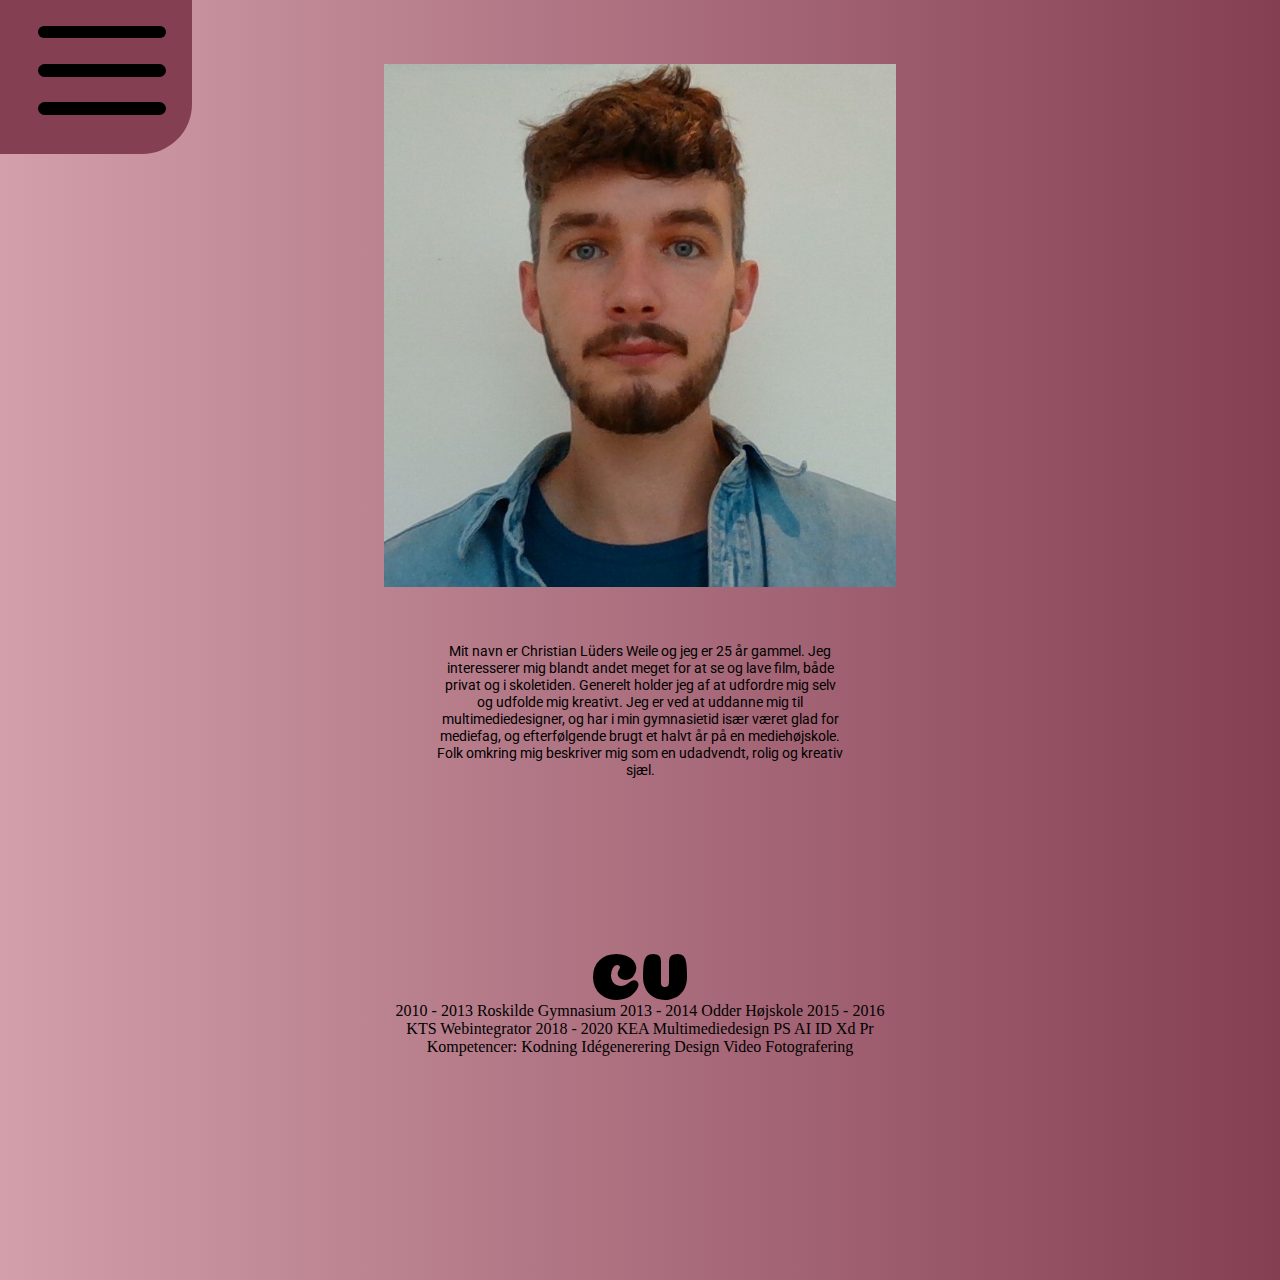
<file: eksamen/om.html>
<!DOCTYPE html>
<html lang="da">

<head>
    <link rel="icon" href="img/favicon.ico" type="image/x-icon" />
    <meta charset="utf-8">
    <meta name="viewport" content="width=device-width, initial-scale=1.0">
    <link rel="stylesheet" href="style.css">
    <link href="https://fonts.googleapis.com/css?family=Coiny|Roboto" rel="stylesheet">
    <title>Om</title>
</head>

<body>
    <header>


        <div class="hbutton" onclick="openSidebar()">

            <div class="mb"></div>
            <div class="mb"></div>
            <div class="mb"></div>
        </div>

        <nav id="burgermenu" class="menu_frem">
            <div class="a2">
                <span onclick="closeSidebar()" class="x">
                    X
                </span>
            </div>

            <a class="blackbox" href="index.html">
                <p class="menutxt">Forside</p>
            </a>

            <a class="blackbox" href="bagom.html">
                <p class="menutxt">Bagom</p>
            </a>
            <a class="blackbox" href="om.html">

                <p class="menutxt">Om</p>
            </a>
            <div class="dropdown">
                <a class="blackbox dropbtn" id="temamenu" onclick="temapop()">

                    <p class="menutxt">Tema</p>
                </a>
                <div class="dropdown-content">
                    <a href="tema1.html">Tema 1</a>
                    <a href="tema2.html">Tema 2</a>
                    <a href="tema3.html">Tema 3</a>
                    <a href="tema4.html">Tema 4</a>
                </div>
            </div>
        </nav>
    </header>
    <div id="wrapper">
        <div class="box">
            <img src="img/selvportraet.jpeg" alt="Christian uden smil">
            <p>Mit navn er Christian Lüders Weile og jeg er 25 år gammel. Jeg interesserer mig blandt andet meget for at se og lave film, både privat og i skoletiden. Generelt holder jeg af at udfordre mig selv og udfolde mig kreativt. Jeg er ved at uddanne mig til multimediedesigner, og har i min gymnasietid især været glad for mediefag, og efterfølgende brugt et halvt år på en mediehøjskole. Folk omkring mig beskriver mig som en udadvendt, rolig og kreativ sjæl. </p>
            <p>





                <h2>CV</h2>




                2010 - 2013 Roskilde Gymnasium

                2013 - 2014 Odder Højskole

                2015 - 2016 KTS
                Webintegrator


                2018 - 2020 KEA
                Multimediedesign

                PS AI ID
                Xd Pr
                Kompetencer:
                Kodning
                Idégenerering
                Design
                Video
                Fotografering




        </div>


    </div>
    <script src="javascript.js"></script>
</body>


</html>
</file>
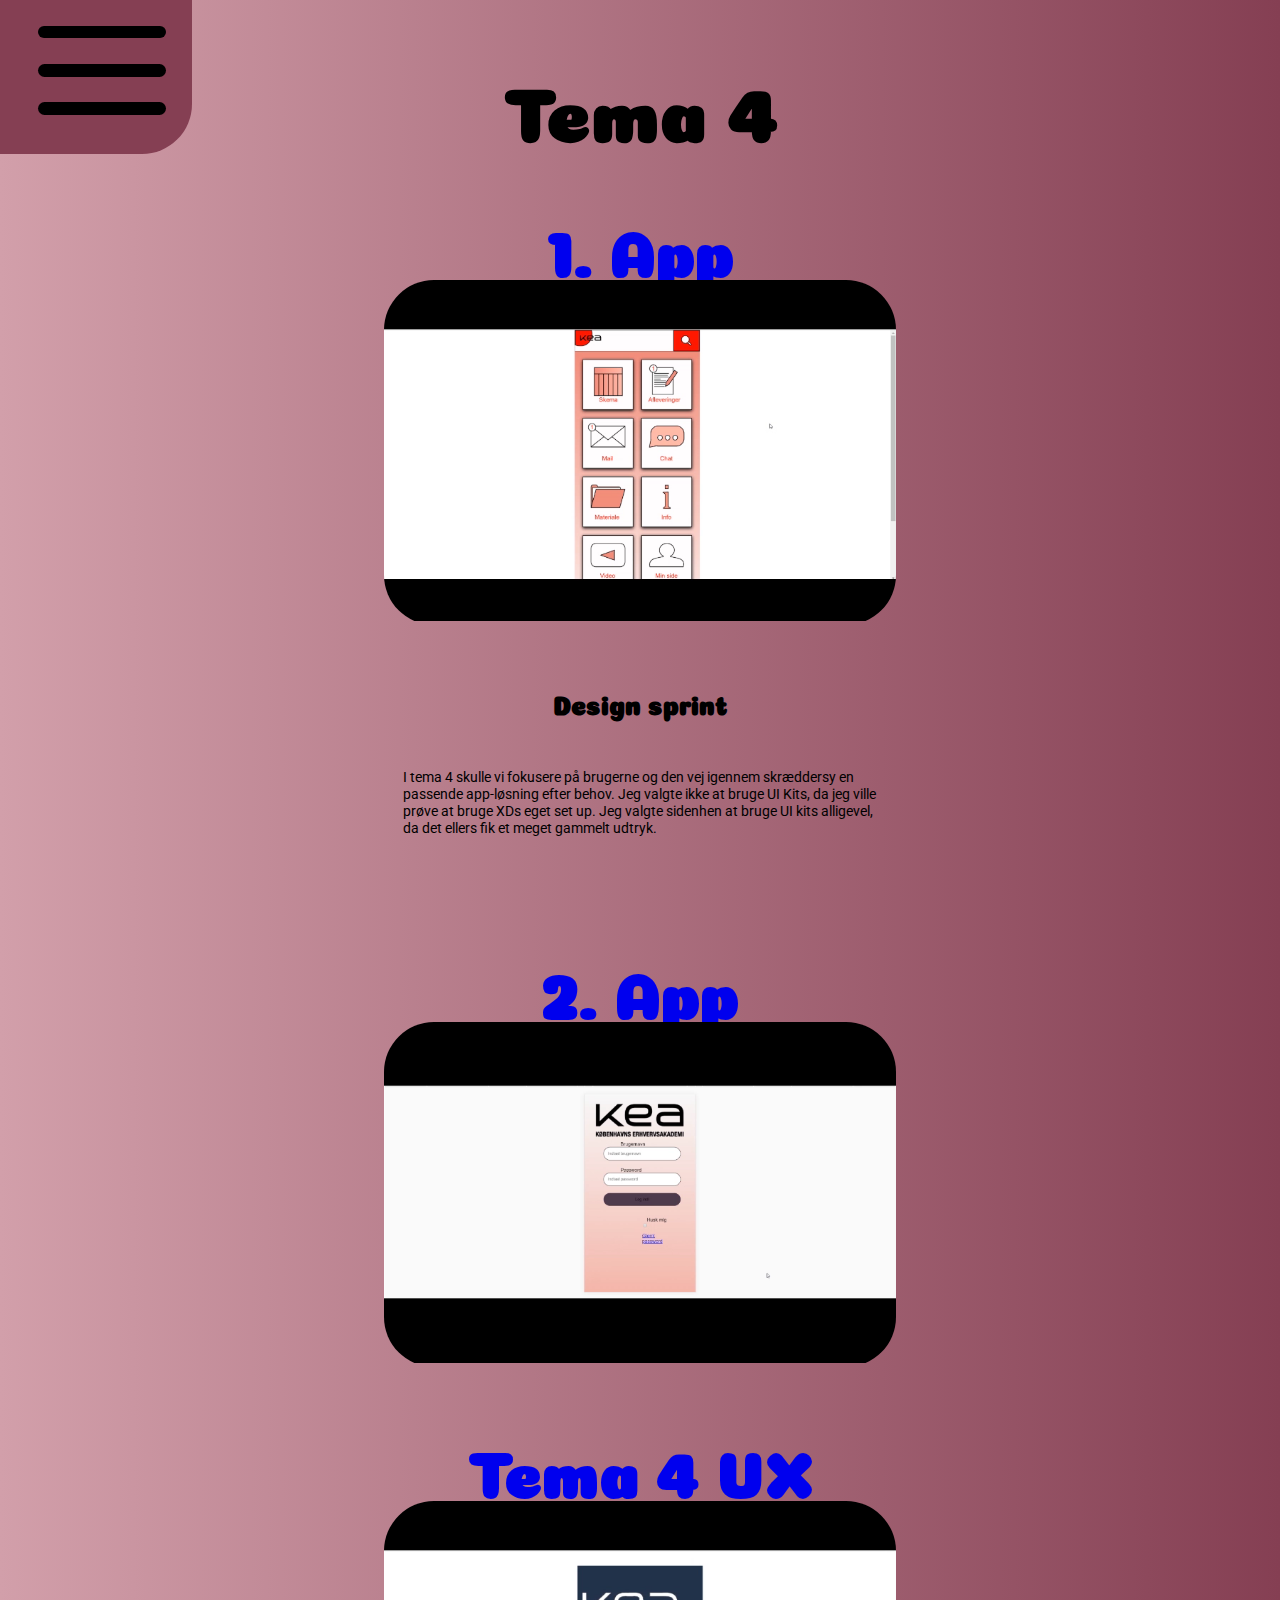
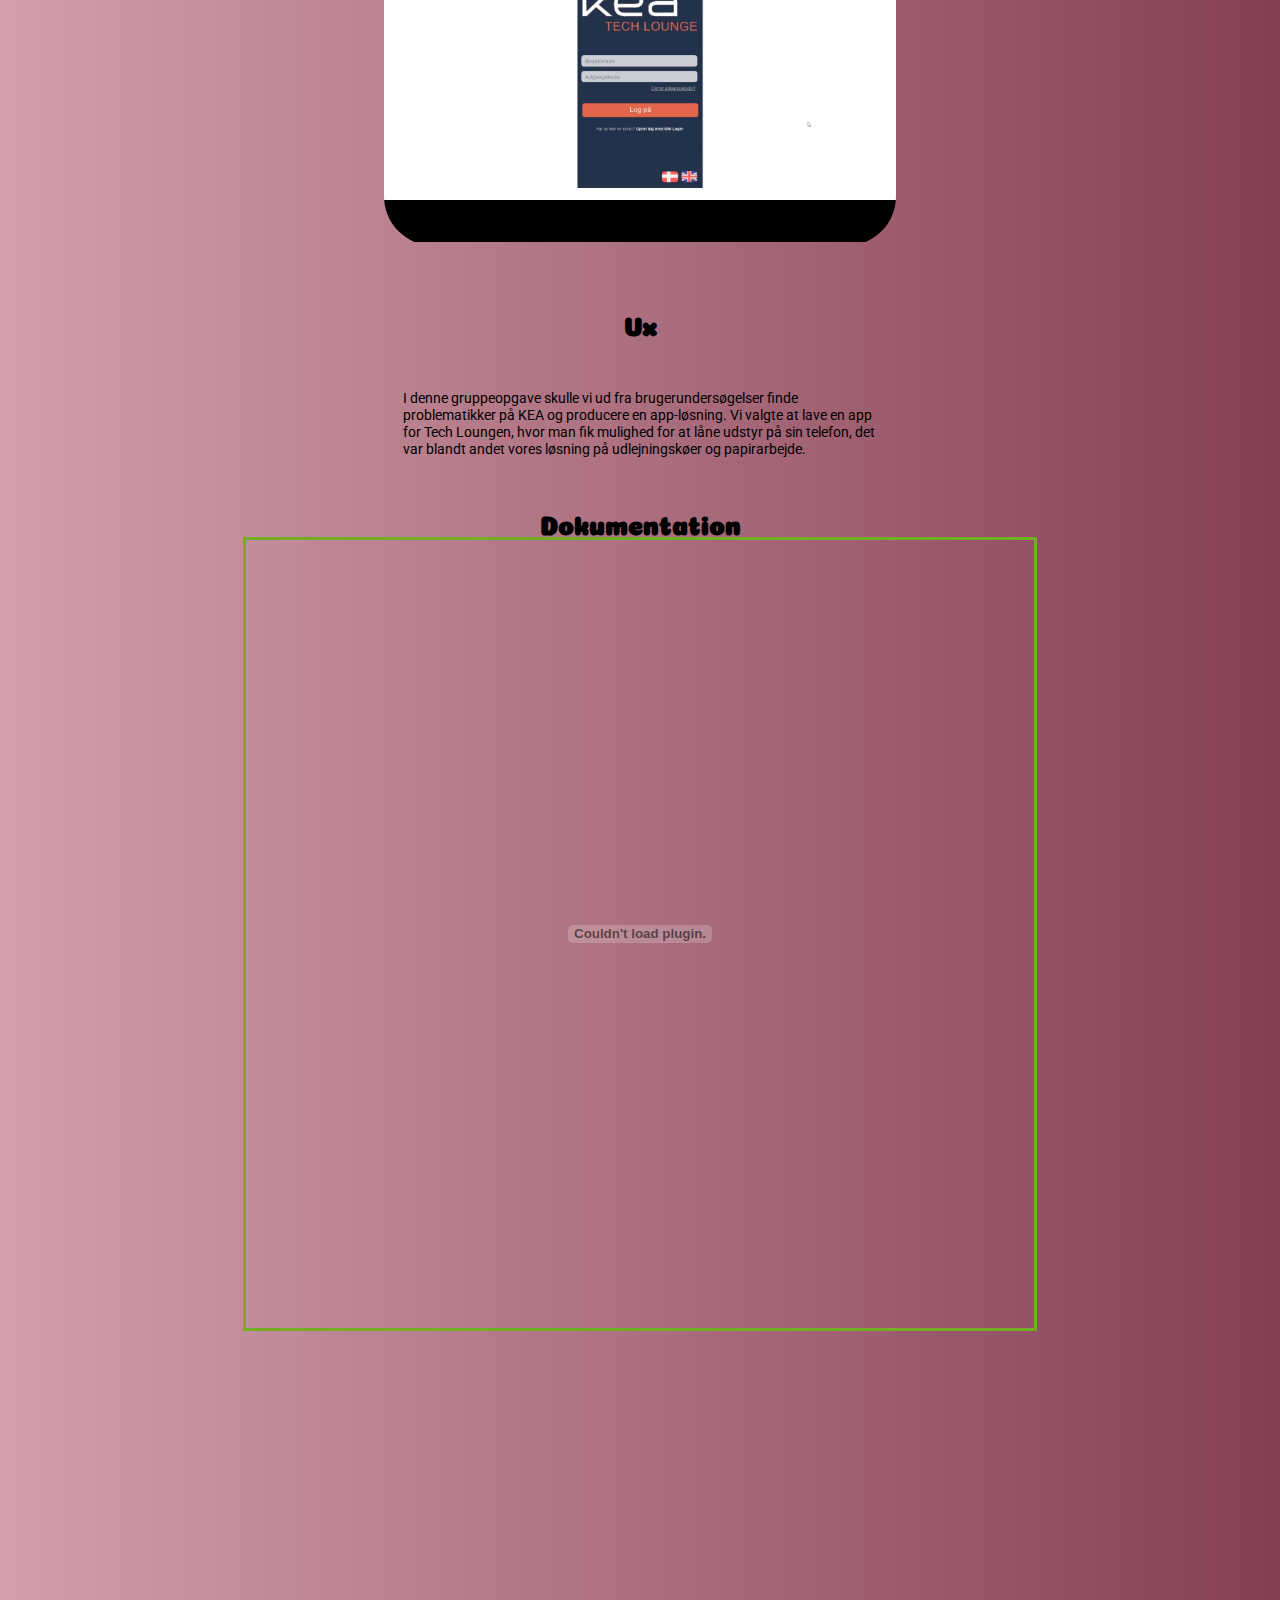
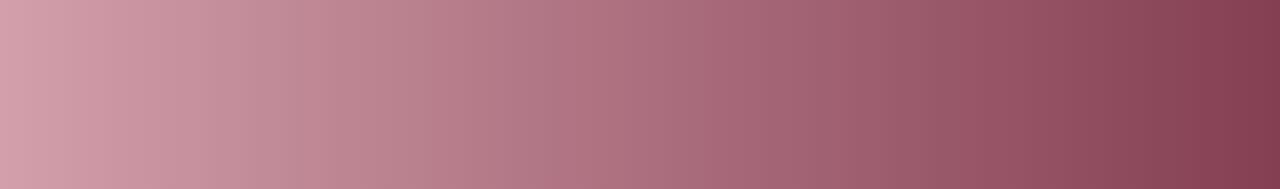
<file: eksamen/tema4.html>
<!DOCTYPE html>
<html lang="da">

<head>
    <link rel="icon" href="img/favicon.ico" type="image/x-icon" />
    <meta charset="utf-8">
    <meta name="robots" content="noindex">
    <meta name="viewport" content="width=device-width, initial-scale=1.0">
    <link rel="stylesheet" href="style.css">
    <link href="https://fonts.googleapis.com/css?family=Coiny|Roboto" rel="stylesheet">
    <title>Tema4</title>
</head>

<body>
    <header>


        <div class="hbutton" onclick="openSidebar()">

            <div class="mb"></div>
            <div class="mb"></div>
            <div class="mb"></div>
        </div>

        <nav id="burgermenu" class="menu_frem">
            <div class="a2">
                <span onclick="closeSidebar()" class="x">
                    X
                </span>
            </div>

            <a class="blackbox" href="index.html">
                <p class="menutxt">Forside</p>
            </a>

            <a class="blackbox" href="bagom.html">
                <p class="menutxt">Bagom</p>
            </a>
            <a class="blackbox" href="om.html">

                <p class="menutxt">Om</p>
            </a>
            <div class="dropdown">
                <a class="blackbox dropbtn" id="temamenu" onclick="temapop()">

                    <p class="menutxt">Tema</p>
                </a>
                <div class="dropdown-content">
                    <a href="tema1.html">Tema 1</a>
                    <a href="tema2.html">Tema 2</a>
                    <a href="tema3.html">Tema 3</a>
                    <a href="tema4.html">Tema 4</a>
                </div>
            </div>
        </nav>
    </header>
    <div id="wrapperb">
        <h1>Tema 4</h1>
        <div class="box">
            <a href="https://xd.adobe.com/view/dcfc581f-979b-4abe-74ac-e486ca732e2a-aacd/?fullscreen" target="_blank">
                <h2>1. App</h2>
            </a>
            <div class="video-frame">
                <video class="tema1" src="video/app1.mp4" preload></video>
            </div>
        </div>
        <div class="temaheadline">
            <h2>Design sprint</h2>
        </div>
        <div class="tematxt">
            <p>I tema 4 skulle vi fokusere på brugerne og den vej igennem skræddersy en passende app-løsning efter behov. Jeg valgte ikke at bruge UI Kits, da jeg ville prøve at bruge XDs eget set up. Jeg valgte sidenhen at bruge UI kits alligevel, da det ellers fik et meget gammelt udtryk.</p>

        </div>




        <div class="box">
            <a href="http://home8.dk/kea/04-ux/04_03_01web/?2">
                <h2>2. App</h2>
            </a>
            <div class="video-frame">
                <video class="tema1" src="video/app.mp4" preload></video>
            </div>


        </div>

        <div class="box">
            <a href="https://xd.adobe.com/view/83352dc5-afb7-41f9-6353-38c3e7c94575-f504/?fullscreen" target="_blank">
                <h2>Tema 4 UX</h2>
            </a>
            <div class="video-frame">
                <video class="tema1" src="video/mobilapp.mp4" preload></video>
            </div>

        </div>
        <div class="temaheadline">
            <h2>Ux</h2>
        </div>
        <div class="tematxt">
            <p>I denne gruppeopgave skulle vi ud fra brugerundersøgelser finde problematikker på KEA og producere en app-løsning. Vi valgte at lave en app for Tech Loungen, hvor man fik mulighed for at låne udstyr på sin telefon, det var blandt andet vores løsning på udlejningskøer og papirarbejde.</p>
        </div>
        <div class="pdfbox">
            <div class="temaheadline">
                <h2>Dokumentation</h2>
            </div>
            <object class="center" id="moodboardtema1" data="img/04_04_02_temadokumentation_ChristianLüdersWeile.pdf" type="application/pdf">

            </object>
        </div>
    </div>
    <script src="javascript.js"></script>
</body>


</html>
</file>
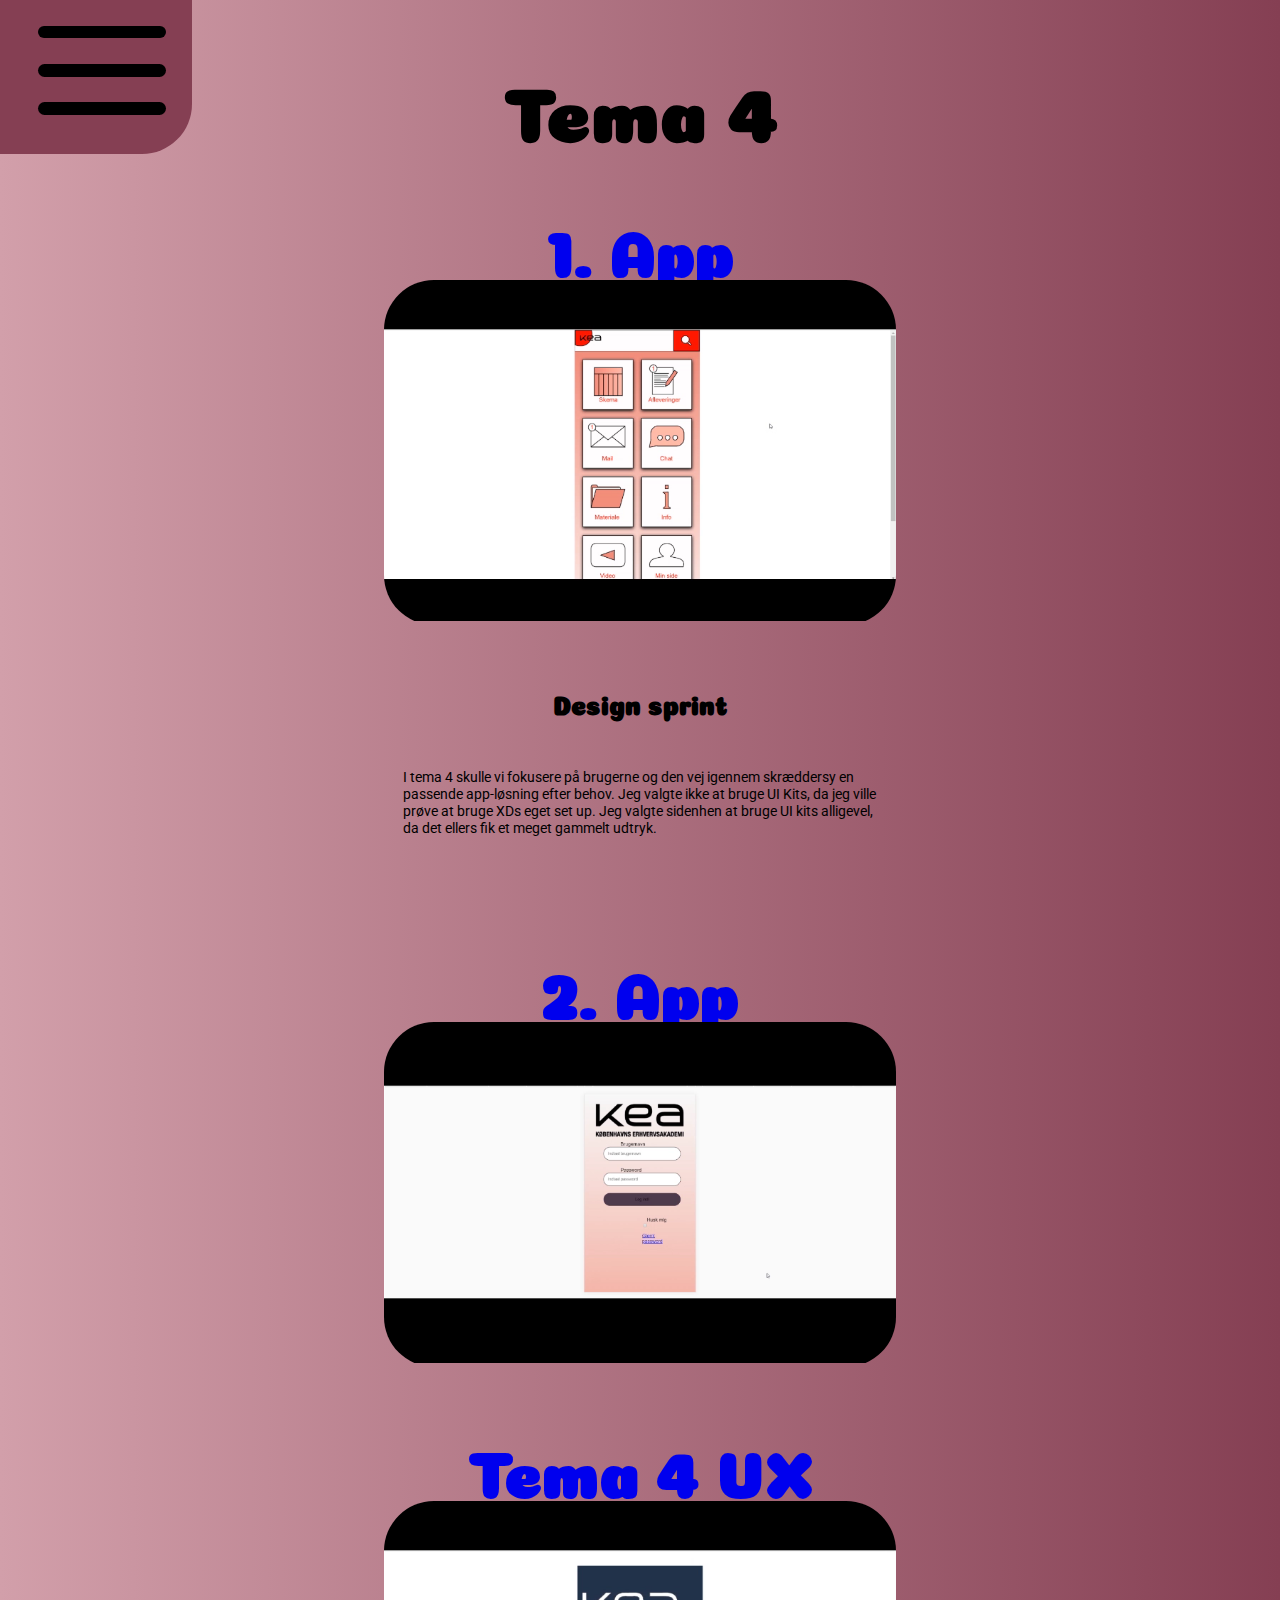
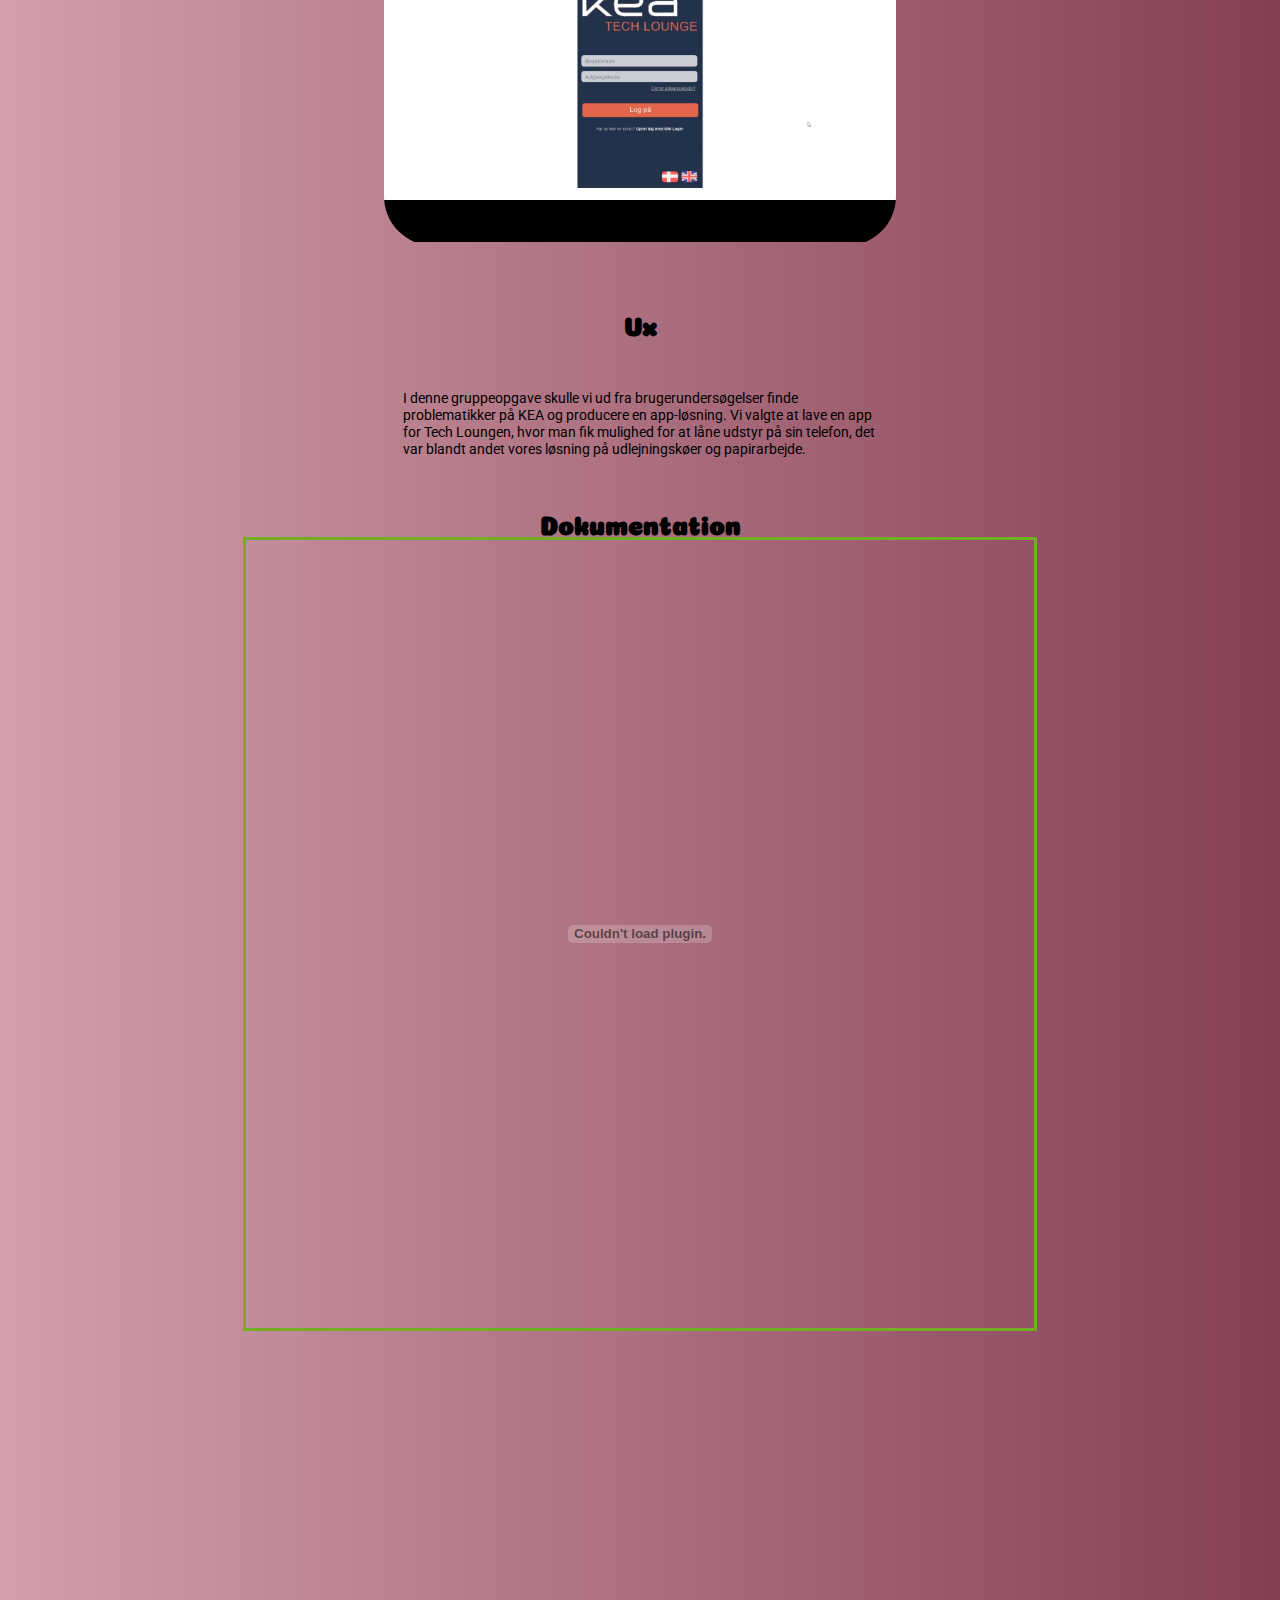
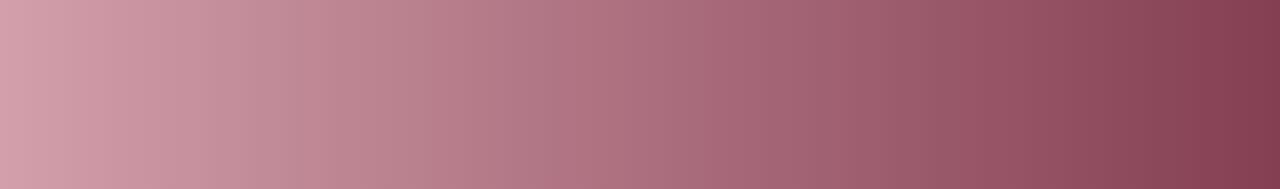
<file: eksamen/eksamen/tema4.html>
<!DOCTYPE html>
<html lang="da">

<head>
    <link rel="icon" href="img/favicon.ico" type="image/x-icon" />
    <meta charset="utf-8">
    <meta name="viewport" content="width=device-width, initial-scale=1.0">
    <link rel="stylesheet" href="style.css">
    <link href="https://fonts.googleapis.com/css?family=Coiny|Roboto" rel="stylesheet">
    <title>Tema4</title>
</head>

<body>
    <header>


        <div class="hbutton" onclick="openSidebar()">

            <div class="mb"></div>
            <div class="mb"></div>
            <div class="mb"></div>
        </div>

        <nav id="burgermenu" class="menu_frem">
            <div class="a2">
                <span onclick="closeSidebar()" class="x">
                    X
                </span>
            </div>

            <a class="blackbox" href="index.html">
                <p class="menutxt">Forside</p>
            </a>

            <a class="blackbox" href="bagom.html">
                <p class="menutxt">Bagom</p>
            </a>
            <a class="blackbox" href="om.html">

                <p class="menutxt">Om</p>
            </a>
            <div class="dropdown">
                <a class="blackbox dropbtn" id="temamenu" onclick="temapop()">

                    <p class="menutxt">Tema</p>
                </a>
                <div class="dropdown-content">
                    <a href="tema1.html">Tema 1</a>
                    <a href="tema2.html">Tema 2</a>
                    <a href="tema3.html">Tema 3</a>
                    <a href="tema4.html">Tema 4</a>
                </div>
            </div>
        </nav>
    </header>
    <div id="wrapperb">
        <h1>Tema 4</h1>
        <div class="box">
            <a href="https://xd.adobe.com/view/dcfc581f-979b-4abe-74ac-e486ca732e2a-aacd/?fullscreen" target="_blank">
                <h2>1. App</h2>
            </a>
            <div class="video-frame">
                <video class="tema1" src="video/app1.mp4" preload></video>
            </div>
        </div>
        <div class="temaheadline">
            <h2>Design sprint</h2>
        </div>
        <div class="tematxt">
            <p>I tema 4 skulle vi fokusere på brugerne og den vej igennem skræddersy en passende app-løsning efter behov. Jeg valgte ikke at bruge UI Kits, da jeg ville prøve at bruge XDs eget set up. Jeg valgte sidenhen at bruge UI kits alligevel, da det ellers fik et meget gammelt udtryk.</p>

        </div>




        <div class="box">
            <a href="http://home8.dk/kea/04-ux/04_03_01web/?2">
                <h2>2. App</h2>
            </a>
            <div class="video-frame">
                <video class="tema1" src="video/app.mp4" preload></video>
            </div>


        </div>

        <div class="box">
            <a href="https://xd.adobe.com/view/83352dc5-afb7-41f9-6353-38c3e7c94575-f504/?fullscreen" target="_blank">
                <h2>Tema 4 UX</h2>
            </a>
            <div class="video-frame">
                <video class="tema1" src="video/mobilapp.mp4" preload></video>
            </div>

        </div>
        <div class="temaheadline">
            <h2>Ux</h2>
        </div>
        <div class="tematxt">
            <p>I denne gruppeopgave skulle vi ud fra brugerundersøgelser finde problematikker på KEA og producere en app-løsning. Vi valgte at lave en app for Tech Loungen, hvor man fik mulighed for at låne udstyr på sin telefon, det var blandt andet vores løsning på udlejningskøer og papirarbejde.</p>
        </div>
        <div class="pdfbox">
            <div class="temaheadline">
                <h2>Dokumentation</h2>
            </div>
            <object class="center" id="moodboardtema1" data="img/04_04_02_temadokumentation_ChristianLüdersWeile.pdf" type="application/pdf">

            </object>
        </div>
    </div>
    <script src="javascript.js"></script>
</body>


</html>
</file>
<file: eksamen/style.css>
* {
    margin: 0;
    padding: 0;
}


/* colors
     #c3c3cc #b93f52 #d29faa #050209 #853f53*/


h2 {
    font-size: 5vw;
    font-family: 'Coiny', cursive;

}

html {

    background-image: linear-gradient(to left, #853f53, #d29faa);
}

a {
    text-decoration: none;
}

img {
    width: 100%;
}

.x {
    cursor: pointer;
}

p {
    font-size: 0.9rem;
    font-family: 'Roboto', sans-serif;

}

h1 {
    text-align: center;
    font-size: 75px;
    margin-left: auto;
    margin-right: auto;
    font-family: 'Coiny', cursive;
}


.splash {
    margin-top: -5vw;
}

.center {
    margin: auto;
    width: 60%;
    border: 3px solid #73AD21;
    padding: 10px;
}



object {
    display: flex;
    padding-top: 5vw;
    width: 100%;
    height: 60vw;
}

.pdfbox {

    height: 100vw;
}

.temaheadline h2 {
    font-size: 2vw;
}



/*------------------ Burgermenu -------------------*/

.hbutton {
    display: block;
    z-index: 5;
    position: fixed;
    background-color: #853f53;
    width: 20vw;
    height: 15vw;

    border-bottom-right-radius: 50px;
    cursor: pointer;
}

.mb {
    width: 10vw;
    height: 1vw;
    background-color: black;
    margin: 2vw 0 0 3vw;
    border-radius: 10vw;

}


#burgermenu {

    position: fixed;
    left: 0;
    top: 0;
    width: 20vw;
    height: 75vw;
    background-image: linear-gradient(to bottom, #853f53, #d29faa);
    border-bottom-right-radius: 50px;
    cursor: pointer;
    z-index: 100;

}


a:hover {
    color: blue;
}

.blackbox,
a p:hover {
    color: #b93f52;
}

.blackbox:active {
    background-color: #b93f52;
}


.blackbox {
    text-align: center;
    margin: 6vw 0vw;
    width: 18vw;
    height: 11vw;
    background-color: rgba(0, 0, 0, 0.79);
    text-decoration: none;
    display: block;
    border-bottom-right-radius: 20px;
    border-top-right-radius: 20px;
}

.a2 {
    padding: 1vw;
    float: right;
}

.menutxt {
    padding-top: 4vw;
    text-align: center;

    color: white;
}

header {

    position: relative;

}

#wrapper {
    max-width: 400vw;
    max-height: 100vw;


}


.box {

    width: 40vw;
    min-height: 10vw;
    margin-left: auto;
    margin-right: auto;
    margin-bottom: 5vw;
    margin-top: 5vw;
    border-radius: 50px;
    text-align: center;


}

#temamenu {}

.tema1 {
    width: 40vw;
}

/***--Video buen--***/
.video-frame {
    max-height: 35vw;
    border-radius: 50px;
    width: 40vw;
    overflow: hidden;
    border: 1vw;
    border-color: azure;

}

.tematxt {
    width: 45vw;
    margin-left: auto;
    margin-right: auto;

}

.temaheadline {
    text-align: center;
    width: 45vw;
    margin-left: auto;
    margin-right: auto;

}

/* Dropdown Button */
.dropbtn {

    color: black;
    font-size: 16px;
    border: none;
}

/* The container <div> - needed to position the dropdown content */
.dropdown {
    position: relative;
    display: inline-block;
    top: -5vw;
}

/* Dropdown Content (Hidden by Default) */
.dropdown-content {
    margin-left: auto;
    margin-right: auto;
    display: none;
    position: absolute;
    background-color: #f1f1f1;
    min-width: 18vw;
    height: 11vw;

    z-index: 10;
    top: 6vw;
    border-bottom-right-radius: 20px;
    border-top-right-radius: 20px;
}


/* Links inside the dropdown */
.dropdown-content a {
    color: black;
    text-align: center;
    text-decoration: none;
    display: block;
}

.dropdown-content a:first-child {
    margin-top: 1vw;
}

a:hover {
    color: red;
}

/* Change color of dropdown links on hover */
.dropdown-content a:hover {
    background-color: #b93f52;
}

/* Show the dropdown menu on hover */
.dropdown:hover .dropdown-content {
    display: block;
    background-color: #d29faa;
}


.dropdown:hover .dropbtn {
    background-color: black;
}

/*--------------tema1----------------------*/
#moodboardtema1 {}

/* --------------------Bag om siden------------------------- */
#wrapperb {
    max-width: 100vw;
    height: 200vw;

    padding-top: 5vw;
}


.doku {
    margin-left: auto;
    margin-right: auto;
    width: 50vw;
    transform: rotate(270deg);
    display: flex;
}

.doku2 {
    margin-left: auto;
    margin-right: auto;
    width: 50vw;

    display: flex;
}

.txt1 {
    margin-left: auto;
    margin-right: auto;
    display: flex;
    width: 67vw;
    text-align: left;
}

/*------------@keyframes ---------------*/

.flip_page {
    animation-name: flip_page;
    animation-duration: 1.7s;
    animation-iteration-count: 1;
    animation-direction: alternate;
    animation-timing-function: ease-in;
}

@keyframes flip_page {
    0% {
        transform: rotateY(0deg)
    }

    100% {
        transform: rotatey(360deg);
    }
}

.menu_tilbage {
    animation-name: menu_tilbage;
    animation-duration: 0.5s;
    animation-iteration-count: 1;
    animation-fill-mode: forwards;
    animation-timing-function: ease-in-out;
    animation-delay: 0s;
}

@keyframes menu_tilbage {
    0% {
        opacity: 1;
    }


    50% {
        opacity: 0;
    }

    75% {
        transform: translatey(2vw);
    }

    100% {
        transform: translateY(-19vw);
    }
}


.menu_frem {
    animation-name: menu_frem;
    animation-duration: 0.5s;
    animation-iteration-count: 1;
    animation-fill-mode: forwards;
    animation-timing-function: ease-in-out;
    animation-delay: 0s;
}

@keyframes menu_frem {
    0% {
        opacity: 0;
        transform: translateY(-15vw);
    }

    25% {}

    50% {
        opacity: 1;
    }

    70% {
        transform: translatey(2vw)
    }

    100% {
        transform: translateY(1vw);
    }
}

/*----------------------------------------- @media -----------------------------------------*/
@media only screen and (max-width:900px) {

    .box {
        width: 75vw;
    }

    .tema1 {
        width: 75vw;
    }

    /***--Video buen--***/
    .video-frame {
        width: 75vw;
    }



    .video-frame {
        max-height: 75vw;
    }

    h2 {
        font-size: 8vw;
    }

    video {
        width: 100%;
    }

    p {
        padding: 2vw;
    }



    .tematxt {
        width: 70vw;
    }

    .video-frame {
        width: 100%;
        height: 100%;
    }

    .temaheadline h2 {
        font-size: 5vw;
    }

    .hbutton {
        position: fixed;
        top: 0;
    }
}

@media only screen and (min-width:900px) {
    .dropdown-content {
        position: fixed;
        top: 31vw;
        height: 7vw;
        min-width: 13vw;

    }

    .vidogtxtbox {
        display: flex;
        flex-wrap: wrap;
        flex-direction: column;
        height: 100vw;
        flex-basis: 45vw;

    }


    p {
        padding: 4vw;
    }

    .hbutton {
        height: 12vw;
        width: 15vw;
    }

    #burgermenu {
        width: 15vw;
        height: 40vw;
    }

    .blackbox {
        width: 15vw;
        height: 7vw;
        margin: 2.5vw 0 1vw 0vw;
    }




    #wrapper {

        max-width: 100vw;
        height: 100vw;
        flex-wrap: wrap;
        display: flex;
        justify-content: center;
    }

    .box {
        flex-wrap: wrap;

    }

    .blackbox {
        width: 13vw;
    }

    .sek1 {
        display: flex;
        margin-bottom: -39vw;
    }

    .x {
        position: absolute;
        top: 0;
        left: 13vw;
    }

    .dropdown {

        top: -1vw;
    }


}
</file>
<file: eksamen/eksamen/style.css>
* {
    margin: 0;
    padding: 0;
}

:root {
    --color1: #c3c3cc;
    --color2: #b93f52;
    --color3: #d29faa;
    --color4: #050209;
    --color5: #853f53;
}

h2 {
    font-size: 5vw;
    font-family: 'Coiny', cursive;

}

html {

    background-image: linear-gradient(to left, #853f53, #d29faa);
}

a {
    text-decoration: none;
}

img {
    width: 100%;
}

.x {
    cursor: pointer;
}

p {
    font-size: 0.9rem;
    font-family: 'Roboto', sans-serif;

}

h1 {
    text-align: center;
    font-size: 75px;
    margin-left: auto;
    margin-right: auto;
    font-family: 'Coiny', cursive;
}


.splash {
    margin-top: -5vw;
}

.center {
    margin: auto;
    width: 60%;
    border: 3px solid #73AD21;
    padding: 10px;
}



object {
    display: flex;
    padding-top: 5vw;
    width: 100%;
    height: 60vw;
}

.pdfbox {

    height: 100vw;
}

.temaheadline h2 {
    font-size: 2vw;
}



/*------------------ Burgermenu -------------------*/

.hbutton {
    display: block;
    z-index: 5;
    position: fixed;
    background-color: #853f53;
    width: 20vw;
    height: 15vw;

    border-bottom-right-radius: 50px;
    cursor: pointer;
}

.mb {
    width: 10vw;
    height: 1vw;
    background-color: black;
    margin: 2vw 0 0 3vw;
    border-radius: 10vw;

}


#burgermenu {

    position: fixed;
    left: 0;
    top: 0;
    width: 20vw;
    height: 75vw;
    background-image: linear-gradient(to bottom, #853f53, #d29faa);
    border-bottom-right-radius: 50px;
    cursor: pointer;
    z-index: 100;

}


a:hover {
    color: blue;
}

.blackbox,
a p:hover {
    color: #b93f52;
}

.blackbox:active {
    background-color: #b93f52;
}


.blackbox {
    text-align: center;
    margin: 6vw 0vw;
    width: 18vw;
    height: 11vw;
    background-color: rgba(0, 0, 0, 0.79);
    text-decoration: none;
    display: block;
    border-bottom-right-radius: 20px;
    border-top-right-radius: 20px;
}

.a2 {
    padding: 1vw;
    float: right;
}

.menutxt {
    padding-top: 4vw;
    text-align: center;

    color: white;
}

header {

    position: relative;

}

#wrapper {
    max-width: 400vw;
    max-height: 100vw;


}


.box {

    width: 40vw;
    min-height: 10vw;
    margin-left: auto;
    margin-right: auto;
    margin-bottom: 5vw;
    margin-top: 5vw;
    border-radius: 50px;
    text-align: center;


}

#temamenu {}

.tema1 {
    width: 40vw;
}

/***--Video buen--***/
.video-frame {
    max-height: 35vw;
    border-radius: 50px;
    width: 40vw;
    overflow: hidden;
    border: 1vw;
    border-color: azure;

}

.tematxt {
    width: 45vw;
    margin-left: auto;
    margin-right: auto;

}

.temaheadline {
    text-align: center;
    width: 45vw;
    margin-left: auto;
    margin-right: auto;

}

/* Dropdown Button */
.dropbtn {

    color: black;
    font-size: 16px;
    border: none;
}

/* The container <div> - needed to position the dropdown content */
.dropdown {
    position: relative;
    display: inline-block;
    top: -5vw;
}

/* Dropdown Content (Hidden by Default) */
.dropdown-content {
    margin-left: auto;
    margin-right: auto;
    display: none;
    position: absolute;
    background-color: #f1f1f1;
    min-width: 18vw;
    height: 11vw;

    z-index: 10;
    top: 6vw;
    border-bottom-right-radius: 20px;
    border-top-right-radius: 20px;
}


/* Links inside the dropdown */
.dropdown-content a {
    color: black;
    text-align: center;
    text-decoration: none;
    display: block;
}

.dropdown-content a:first-child {
    margin-top: 1vw;
}

a:hover {
    color: red;
}

/* Change color of dropdown links on hover */
.dropdown-content a:hover {
    background-color: #b93f52;
}

/* Show the dropdown menu on hover */
.dropdown:hover .dropdown-content {
    display: block;
    background-color: #d29faa;
}


.dropdown:hover .dropbtn {
    background-color: black;
}

/*--------------tema1----------------------*/
#moodboardtema1 {}

/* --------------------Bag om siden------------------------- */
#wrapperb {
    max-width: 100vw;
    height: 200vw;

    padding-top: 5vw;
}


.doku {
    margin-left: auto;
    margin-right: auto;
    width: 50vw;
    transform: rotate(270deg);
    display: flex;
}

.doku2 {
    margin-left: auto;
    margin-right: auto;
    width: 50vw;

    display: flex;
}

.txt1 {
    margin-left: auto;
    margin-right: auto;
    display: flex;
    width: 67vw;
    text-align: left;
}

/*------------@keyframes ---------------*/

.flip_page {
    animation-name: flip_page;
    animation-duration: 1.7s;
    animation-iteration-count: 1;
    animation-direction: alternate;
    animation-timing-function: ease-in;
}

@keyframes flip_page {
    0% {
        transform: rotateY(0deg)
    }

    100% {
        transform: rotatey(360deg);
    }
}

.menu_tilbage {
    animation-name: menu_tilbage;
    animation-duration: 0.5s;
    animation-iteration-count: 1;
    animation-fill-mode: forwards;
    animation-timing-function: ease-in-out;
    animation-delay: 0s;
}

@keyframes menu_tilbage {
    0% {
        opacity: 1;
    }


    50% {
        opacity: 0;
    }

    75% {
        transform: translatey(2vw);
    }

    100% {
        transform: translateY(-19vw);
    }
}


.menu_frem {
    animation-name: menu_frem;
    animation-duration: 0.5s;
    animation-iteration-count: 1;
    animation-fill-mode: forwards;
    animation-timing-function: ease-in-out;
    animation-delay: 0s;
}

@keyframes menu_frem {
    0% {
        opacity: 0;
        transform: translateY(-15vw);
    }

    25% {}

    50% {
        opacity: 1;
    }

    70% {
        transform: translatey(2vw)
    }

    100% {
        transform: translateY(1vw);
    }
}

/*----------------------------------------- @media -----------------------------------------*/
@media only screen and (max-width:900px) {

    .box {
        width: 75vw;
    }

    .tema1 {
        width: 75vw;
    }

    /***--Video buen--***/
    .video-frame {
        width: 75vw;
    }



    .video-frame {
        max-height: 75vw;
    }

    h2 {
        font-size: 8vw;
    }

    video {
        width: 100%;
    }

    p {
        padding: 2vw;
    }



    .tematxt {
        width: 70vw;
    }

    .video-frame {
        width: 100%;
        height: 100%;
    }

    .temaheadline h2 {
        font-size: 5vw;
    }

    .hbutton {
        position: fixed;
        top: 0;
    }
}

@media only screen and (min-width:900px) {
    .dropdown-content {
        position: fixed;
        top: 31vw;
        height: 7vw;
        min-width: 13vw;

    }

    .vidogtxtbox {
        display: flex;
        flex-wrap: wrap;
        flex-direction: column;
        height: 100vw;
        flex-basis: 45vw;

    }


    p {
        padding: 4vw;
    }

    .hbutton {
        height: 12vw;
        width: 15vw;
    }

    #burgermenu {
        width: 15vw;
        height: 40vw;
    }

    .blackbox {
        width: 15vw;
        height: 7vw;
        margin: 2.5vw 0 1vw 0vw;
    }




    #wrapper {

        max-width: 100vw;
        height: 100vw;
        flex-wrap: wrap;
        display: flex;
        justify-content: center;
    }

    .box {
        flex-wrap: wrap;

    }

    .blackbox {
        width: 13vw;
    }

    .sek1 {
        display: flex;
        margin-bottom: -39vw;
    }

    .x {
        position: absolute;
        top: 0;
        left: 13vw;
    }

    .dropdown {

        top: -1vw;
    }


}
</file>
